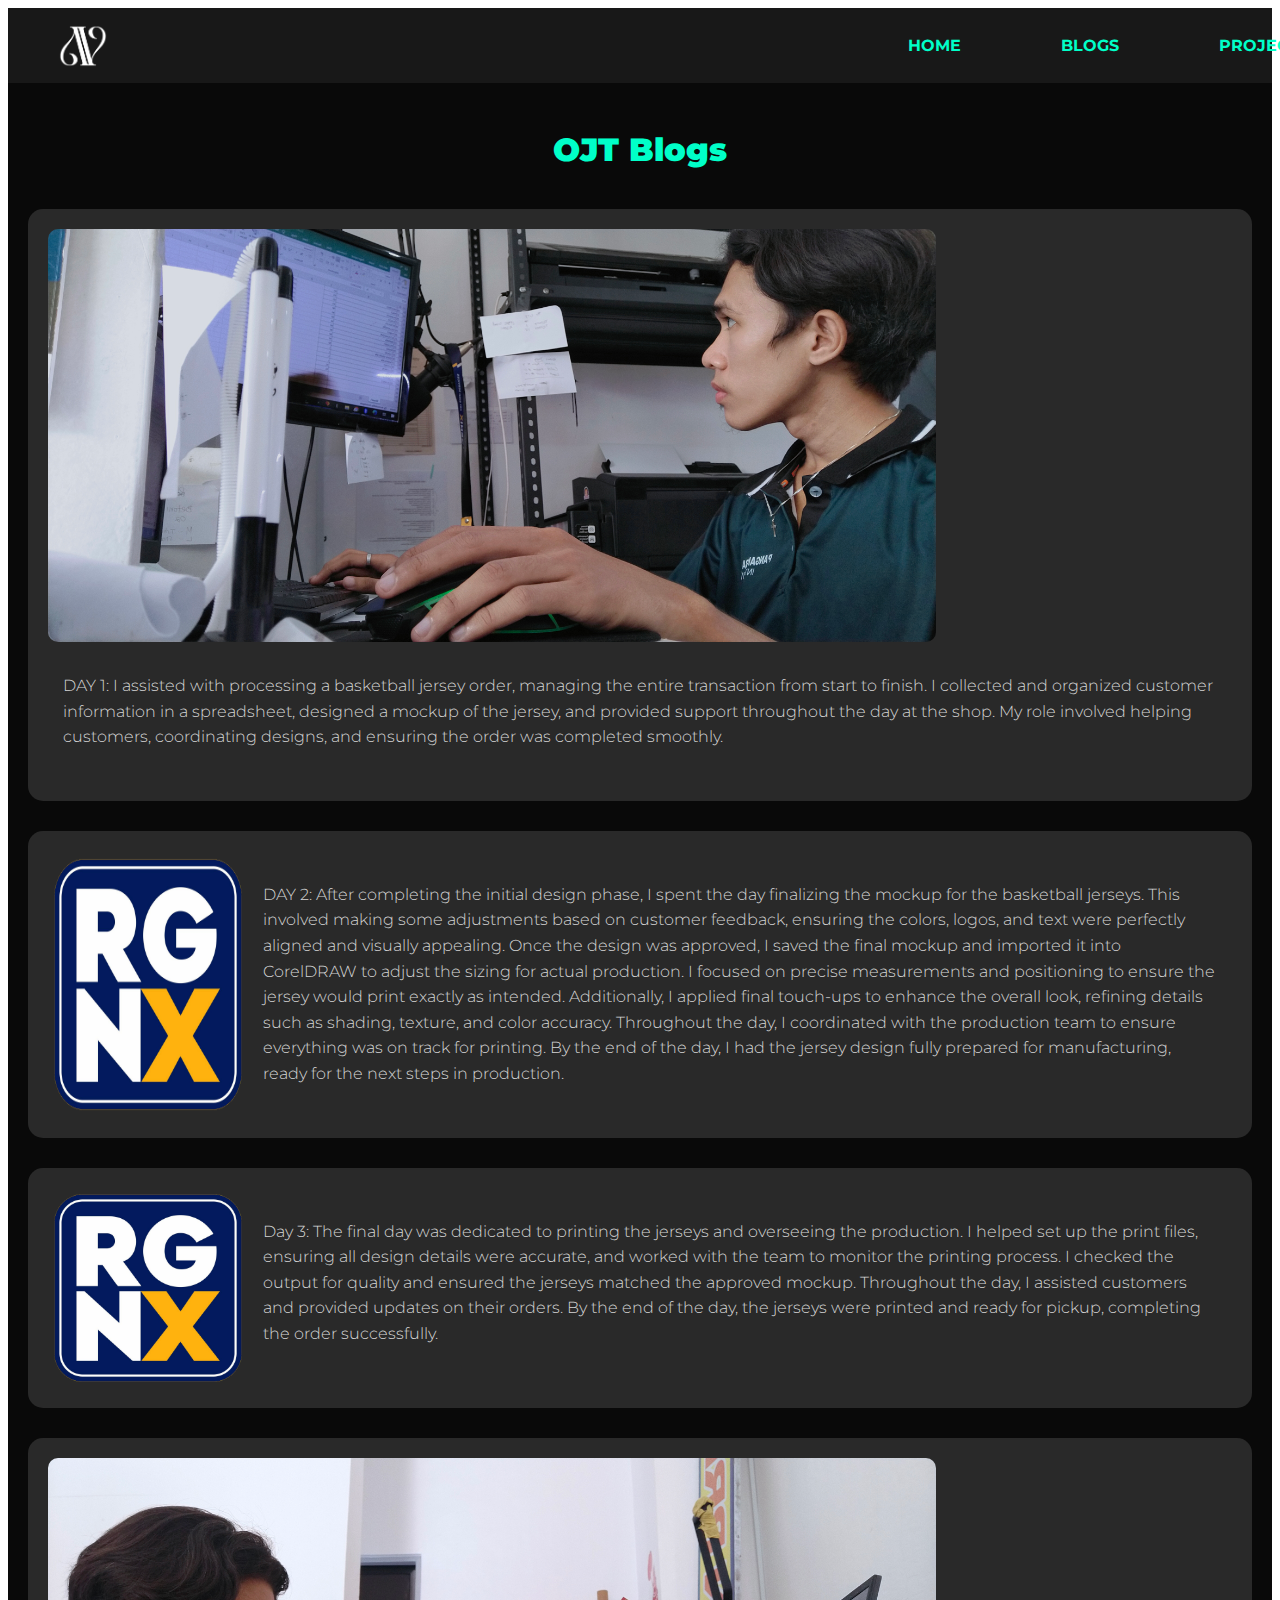
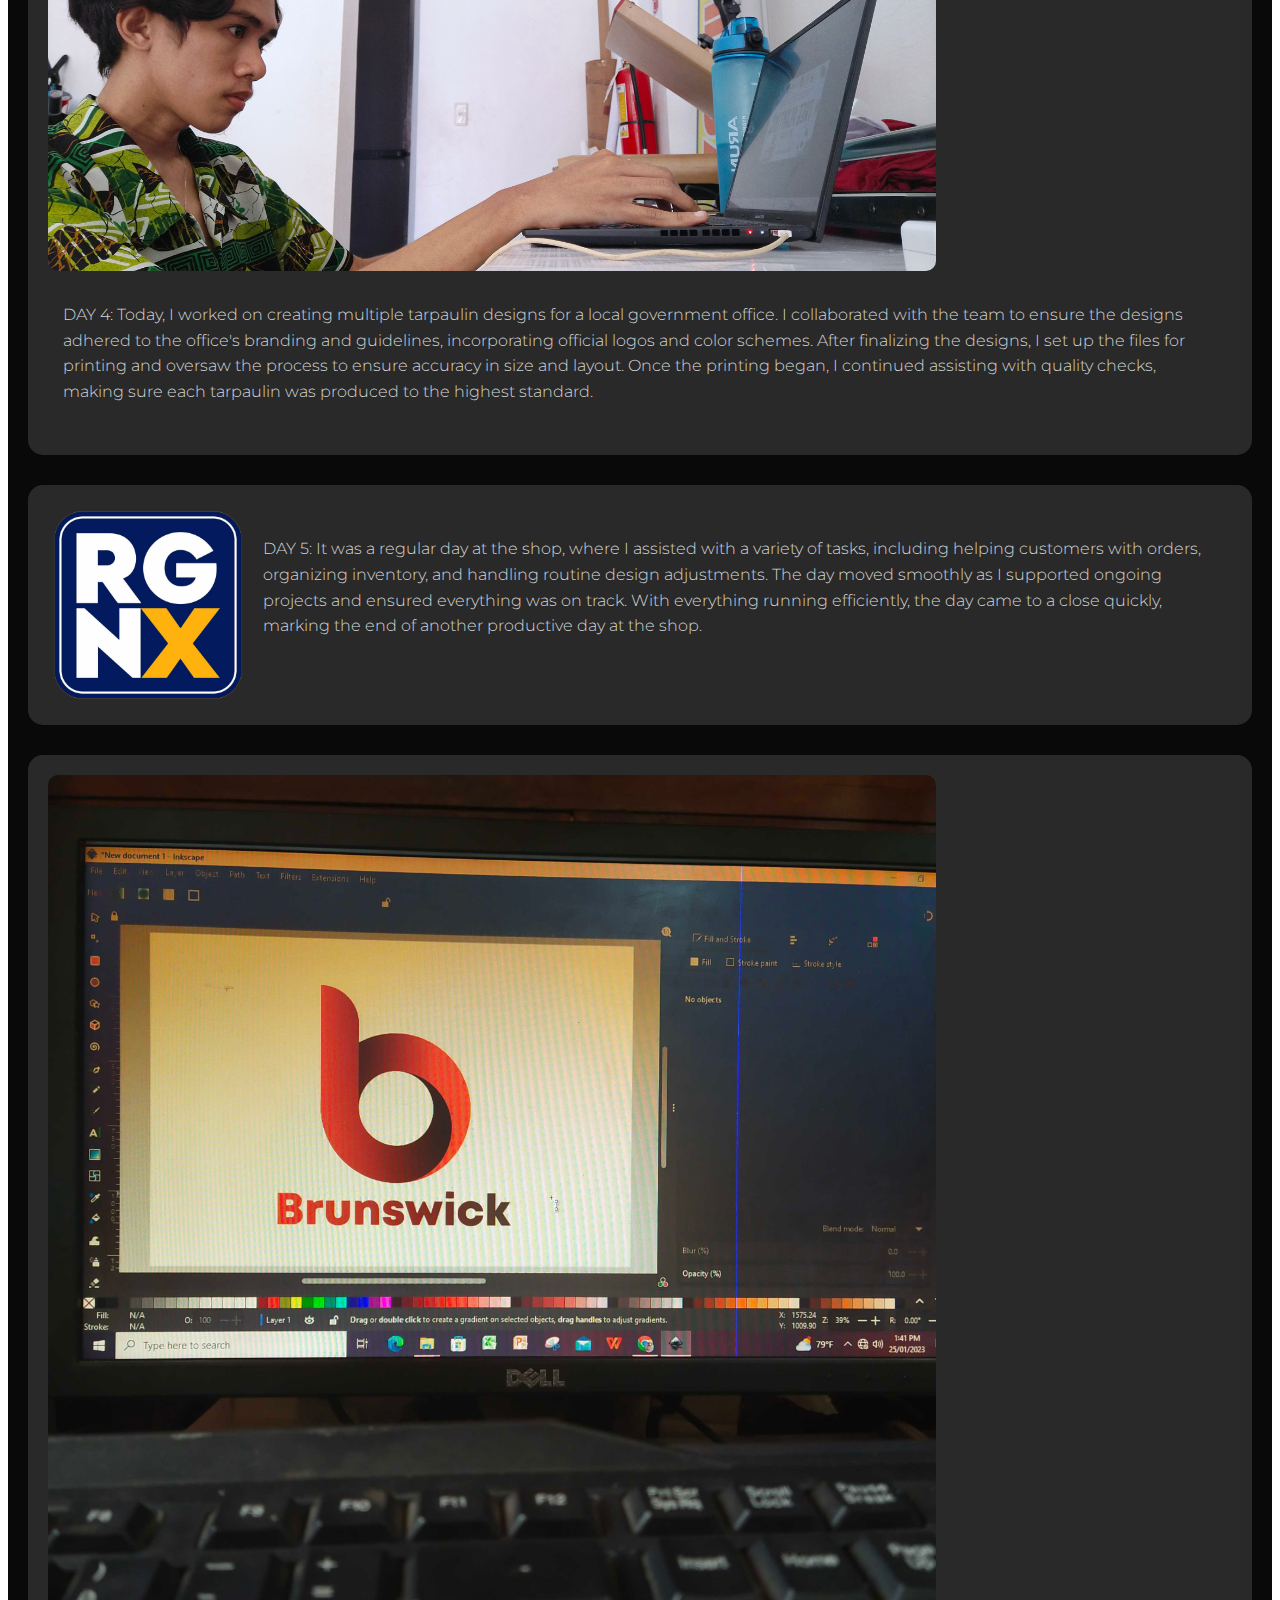
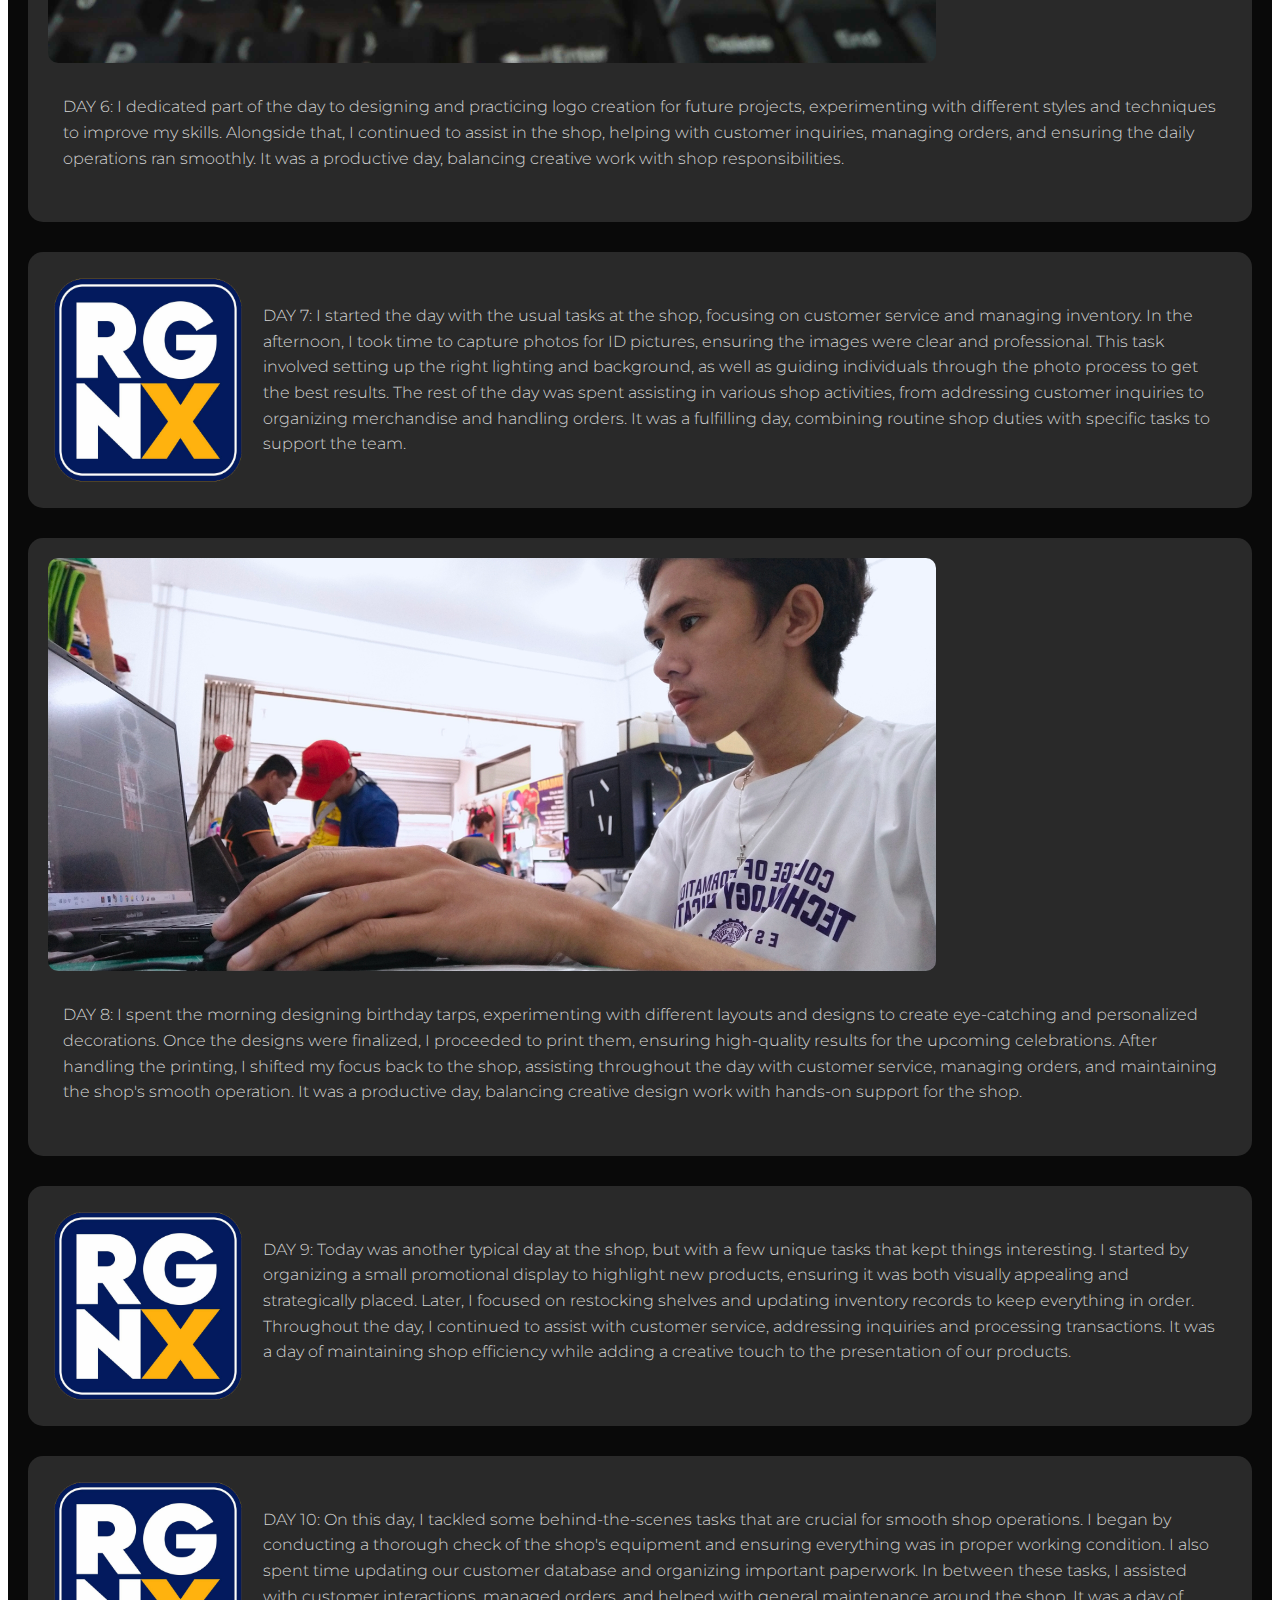
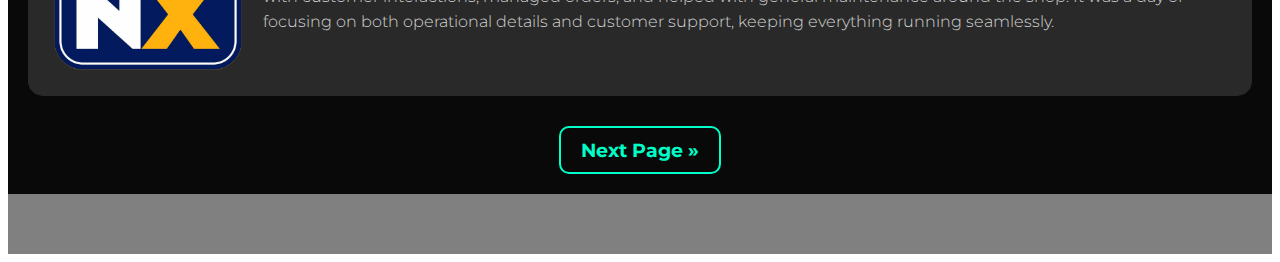
<file: blog.html>
<!DOCTYPE html>
<html lang="en">

<head>
    <!-- CUSTOM FONT -->
    <link rel="preconnect" href="https://fonts.googleapis.com">
    <link rel="preconnect" href="https://fonts.gstatic.com" crossorigin>
    <link href="https://fonts.googleapis.com/css2?family=Montserrat:wght@100..900&display=swap" rel="stylesheet">

    <meta charset="UTF-8">
    <meta name="viewport" content="width=device-width, initial-scale=1.0">

    <link rel="stylesheet" href="index.css">
    <link rel="stylesheet" href="aboutme.css">
    <title>Daily Blog</title>
</head>

<body>

    <!-- Header menu -->
    <nav class="index_header_menu">
        <img class="header_logo" src="images/headlogo.png" alt="headerlogo">
        <h6 class="menu_home"> <a class="menu" href="index.html">HOME</a></h6>
        <h6 class="menu_blogs"><a class="menu" href="blog.html">BLOGS</a></h6>
        <h6 class="menu_proj"><a class="menu" href="https://www.behance.net/artixan" target="_blank">PROJECTS</a></h6>
    </nav>

    <!-- Blog content -->
    <div class="blog-container">
        <h2 class="blog-title">OJT Blogs</h2>

        <div class="blog-post">
            <img class="blog-image" src="images/day1.jpg" alt="Blog Image 1">
            <div class="blog-text">
                <p>DAY 1:   I assisted with processing a basketball jersey order, managing the entire transaction from start to finish. I collected and organized customer information in a spreadsheet, designed a mockup of the jersey, and provided support throughout the day at the shop. My role involved helping customers, coordinating designs, and ensuring the order was completed smoothly.</p>
            </div>
        </div>

        <div class="blog-post">
            <img class="blog-noimage" src="images/reygenix.png" alt="Sample Blog Image 2"> 
            <div class="blog-text">
                <p>DAY 2: After completing the initial design phase, I spent the day finalizing the mockup for the basketball jerseys. This involved making some adjustments based on customer feedback, ensuring the colors, logos, and text were perfectly aligned and visually appealing. Once the design was approved, I saved the final mockup and imported it into CorelDRAW to adjust the sizing for actual production. I focused on precise measurements and positioning to ensure the jersey would print exactly as intended. Additionally, I applied final touch-ups to enhance the overall look, refining details such as shading, texture, and color accuracy. Throughout the day, I coordinated with the production team to ensure everything was on track for printing. By the end of the day, I had the jersey design fully prepared for manufacturing, ready for the next steps in production.

                </p>
            </div>
        </div>

        <div class="blog-post">
            <img class="blog-noimage" src="images/reygenix.png" alt="Sample Blog Image 3">
            <div class="blog-text">
                <p>Day 3: The final day was dedicated to printing the jerseys and overseeing the production. I helped set up the print files, ensuring all design details were accurate, and worked with the team to monitor the printing process. I checked the output for quality and ensured the jerseys matched the approved mockup. Throughout the day, I assisted customers and provided updates on their orders. By the end of the day, the jerseys were printed and ready for pickup, completing the order successfully.</p>
            </div>
        </div>


        <div class="blog-post">
            <img class="blog-image" src="images/day4.jpg" alt="Blog Image 1">
            <div class="blog-text">
                <p>DAY 4: Today, I worked on creating multiple tarpaulin designs for a local government office. I collaborated with the team to ensure the designs adhered to the office's branding and guidelines, incorporating official logos and color schemes. After finalizing the designs, I set up the files for printing and oversaw the process to ensure accuracy in size and layout. Once the printing began, I continued assisting with quality checks, making sure each tarpaulin was produced to the highest standard.</p>
            </div>
        </div>

        <div class="blog-post">
            <img class="blog-noimage" src="images/reygenix.png" alt="Sample Blog Image 3">
            <div class="blog-text">
                <p>DAY 5: It was a regular day at the shop, where I assisted with a variety of tasks, including helping customers with orders, organizing inventory, and handling routine design adjustments. The day moved smoothly as I supported ongoing projects and ensured everything was on track. With everything running efficiently, the day came to a close quickly, marking the end of another productive day at the shop.</p>
            </div>
        </div>

        <div class="blog-post">
            <img class="blog-image" src="images/day6.jpg" alt="Blog Image 1">
            <div class="blog-text">
                <p>DAY 6: I dedicated part of the day to designing and practicing logo creation for future projects, experimenting with different styles and techniques to improve my skills. Alongside that, I continued to assist in the shop, helping with customer inquiries, managing orders, and ensuring the daily operations ran smoothly. It was a productive day, balancing creative work with shop responsibilities.</p>
            </div>
        </div>

        <div class="blog-post">
            <img class="blog-noimage" src="images/reygenix.png" alt="Sample Blog Image 3">
            <div class="blog-text">
                <p>DAY 7: I started the day with the usual tasks at the shop, focusing on customer service and managing inventory. In the afternoon, I took time to capture photos for ID pictures, ensuring the images were clear and professional. This task involved setting up the right lighting and background, as well as guiding individuals through the photo process to get the best results. The rest of the day was spent assisting in various shop activities, from addressing customer inquiries to organizing merchandise and handling orders. It was a fulfilling day, combining routine shop duties with specific tasks to support the team.</p>
            </div>
        </div>

        
        <div class="blog-post">
            <img class="blog-image" src="images/day8.jpg" alt="Blog Image 1">
            <div class="blog-text">
                <p>DAY 8: I spent the morning designing birthday tarps, experimenting with different layouts and designs to create eye-catching and personalized decorations. Once the designs were finalized, I proceeded to print them, ensuring high-quality results for the upcoming celebrations. After handling the printing, I shifted my focus back to the shop, assisting throughout the day with customer service, managing orders, and maintaining the shop's smooth operation. It was a productive day, balancing creative design work with hands-on support for the shop.</p>
            </div>
        </div>


        <div class="blog-post">
            <img class="blog-noimage" src="images/reygenix.png" alt="Sample Blog Image 3">
            <div class="blog-text">
                <p>DAY 9: Today was another typical day at the shop, but with a few unique tasks that kept things interesting. I started by organizing a small promotional display to highlight new products, ensuring it was both visually appealing and strategically placed. Later, I focused on restocking shelves and updating inventory records to keep everything in order. Throughout the day, I continued to assist with customer service, addressing inquiries and processing transactions. It was a day of maintaining shop efficiency while adding a creative touch to the presentation of our products.</p>
            </div>
        </div>


        <div class="blog-post">
            <img class="blog-noimage" src="images/reygenix.png" alt="Sample Blog Image 3">
            <div class="blog-text">
                <p>DAY 10: On this day, I tackled some behind-the-scenes tasks that are crucial for smooth shop operations. I began by conducting a thorough check of the shop's equipment and ensuring everything was in proper working condition. I also spent time updating our customer database and organizing important paperwork. In between these tasks, I assisted with customer interactions, managed orders, and helped with general maintenance around the shop. It was a day of focusing on both operational details and customer support, keeping everything running seamlessly.</p>
            </div>
        </div>



        <!--  2nd blog page -->

        <div class="pagination">
            <a class="next-page" href="blog2.html">Next Page &raquo;</a>
        </div>


    </div>

 
</div>

    <footer class="footer"></footer>

</body>
</html>
</file>
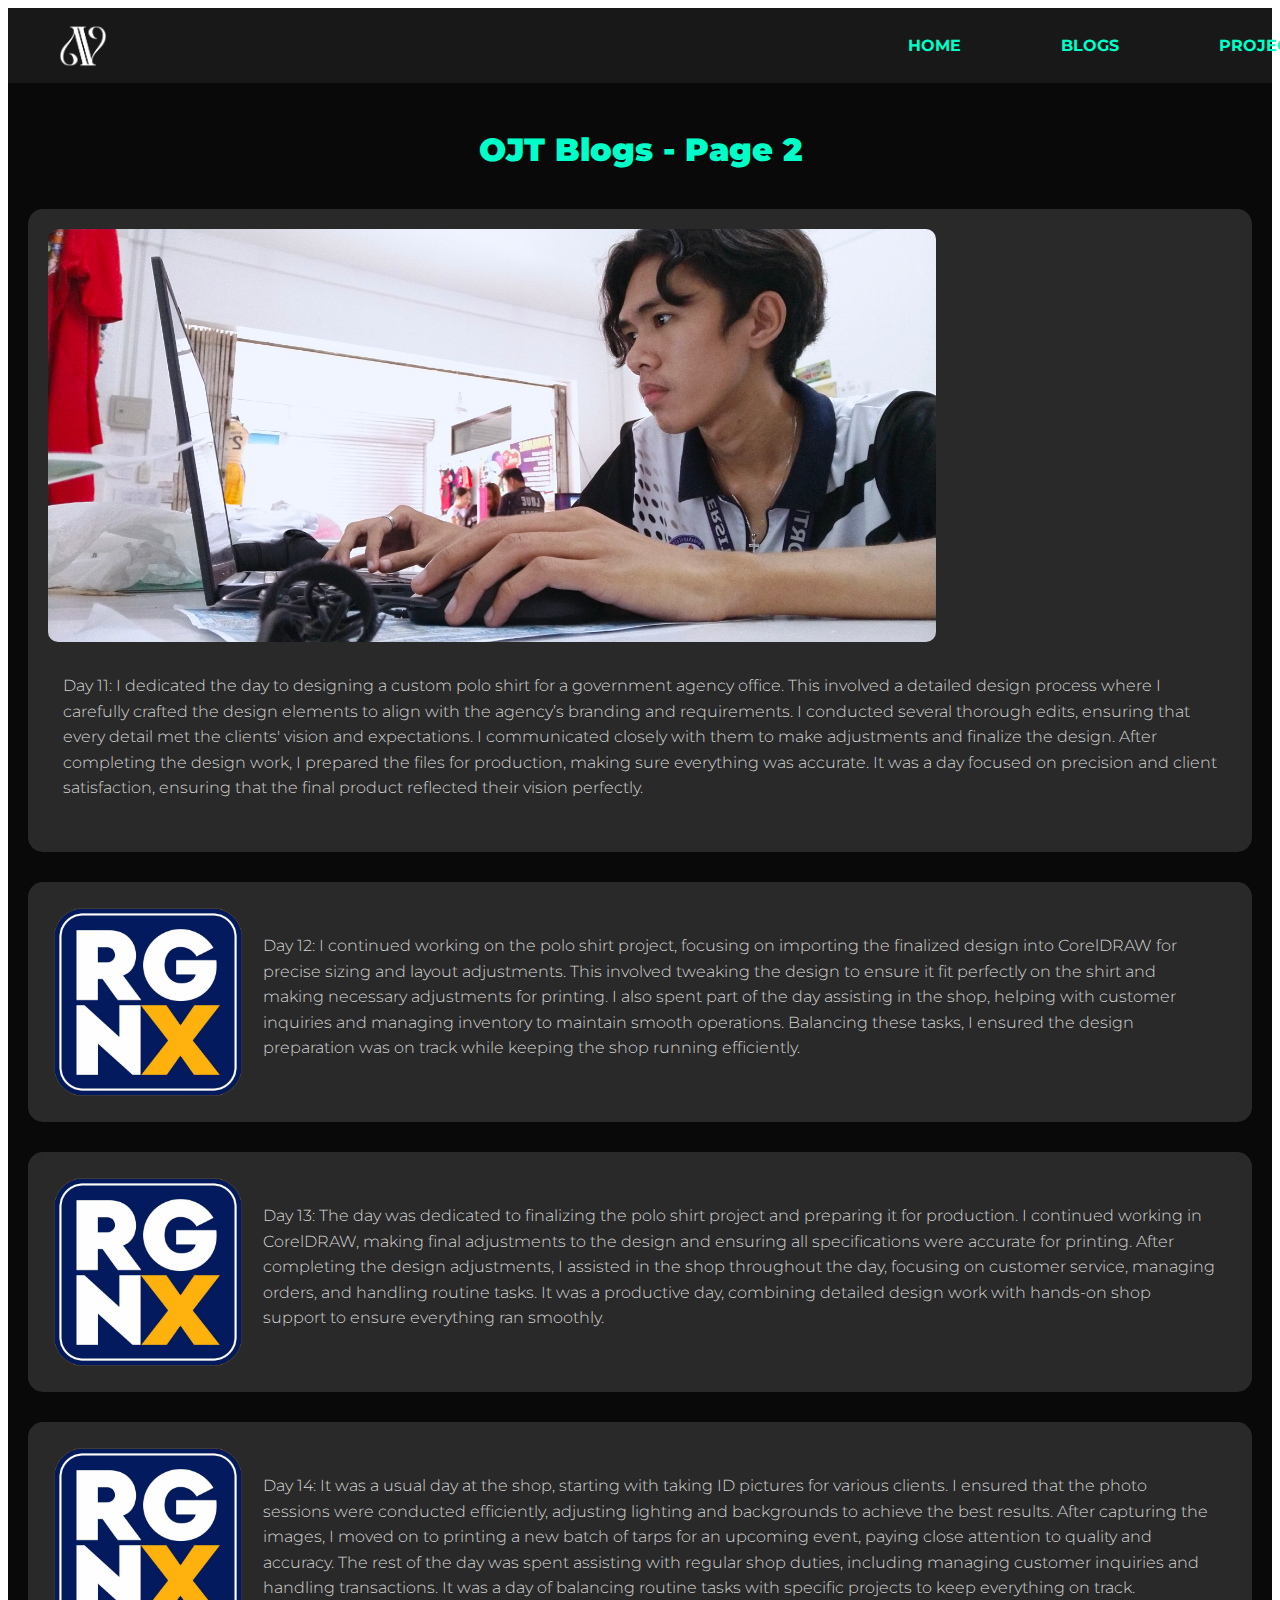
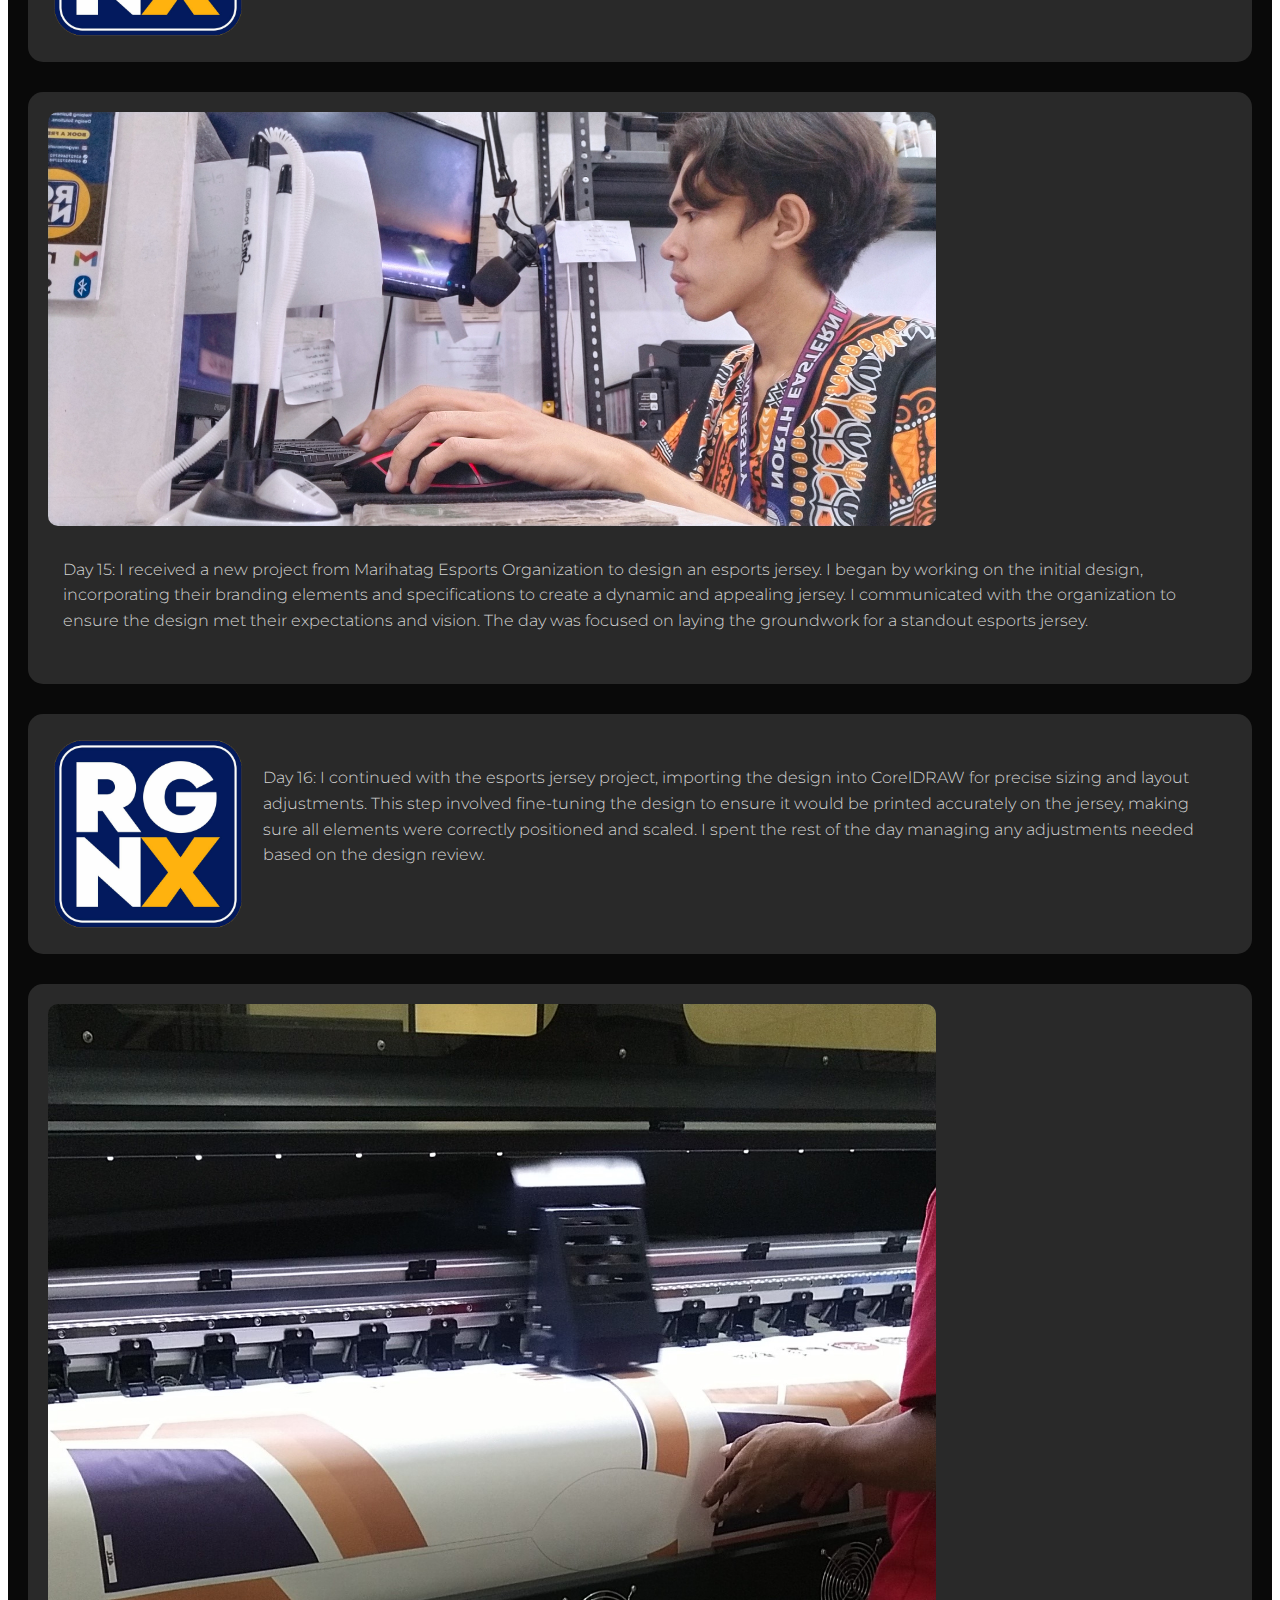
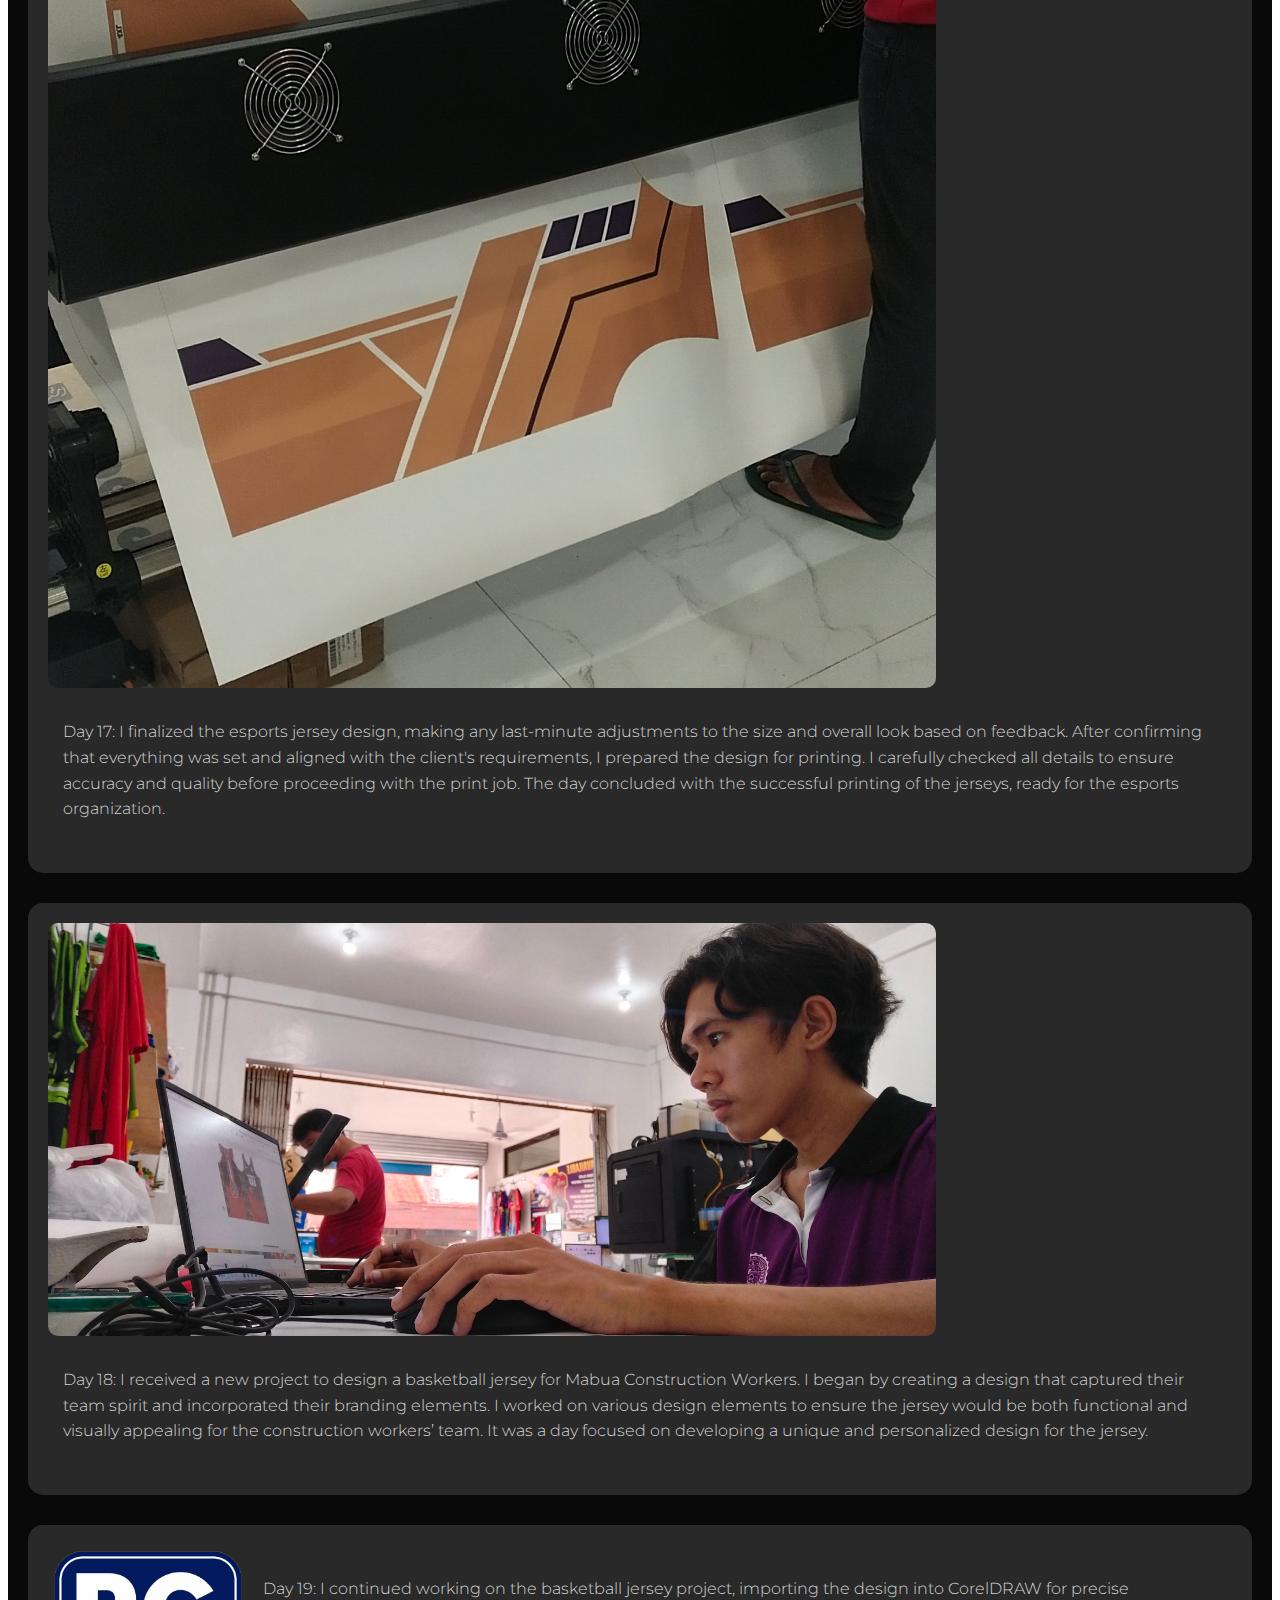
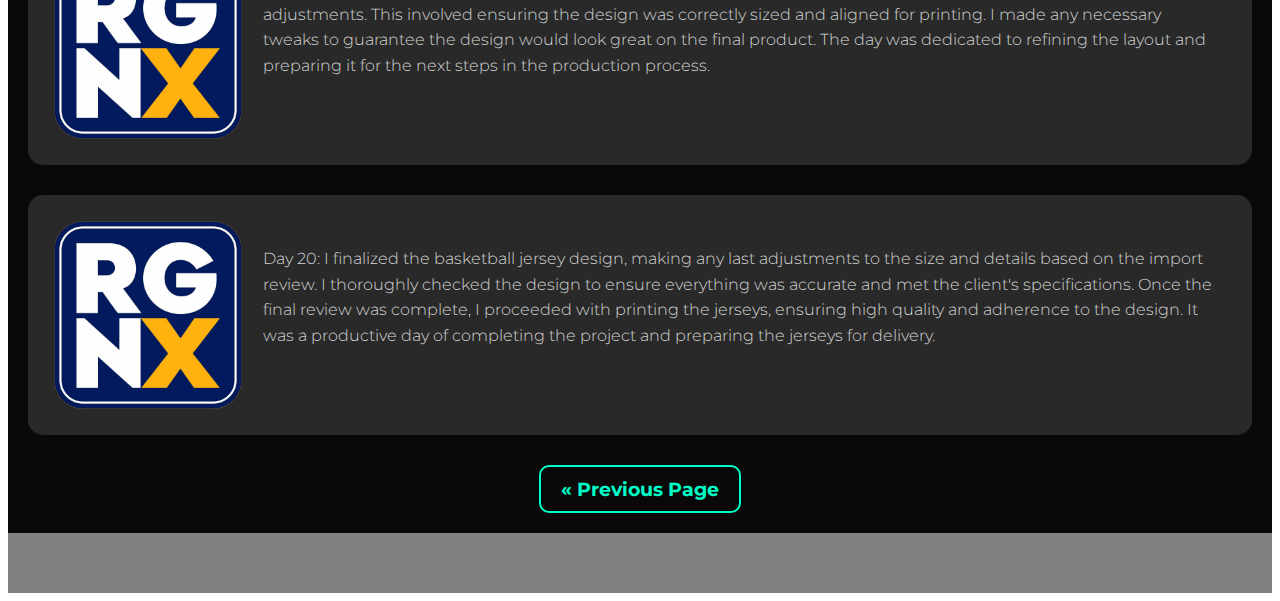
<file: blog2.html>
<!DOCTYPE html>
<html lang="en">

<head>
    <!-- CUSTOM FONT -->
    <link rel="preconnect" href="https://fonts.googleapis.com">
    <link rel="preconnect" href="https://fonts.gstatic.com" crossorigin>
    <link href="https://fonts.googleapis.com/css2?family=Montserrat:wght@100..900&display=swap" rel="stylesheet">

    <meta charset="UTF-8">
    <meta name="viewport" content="width=device-width, initial-scale=1.0">

    <link rel="stylesheet" href="index.css">
    <link rel="stylesheet" href="aboutme.css">
    <title>Daily Blog - Page 2</title>
</head>

<body>

    <!-- Header menu -->
    <nav class="index_header_menu">
        <img class="header_logo" src="images/headlogo.png" alt="headerlogo">
        <h6 class="menu_home"> <a class="menu" href="index.html">HOME</a></h6>
        <h6 class="menu_blogs"><a class="menu" href="blog.html">BLOGS</a></h6>
        <h6 class="menu_proj"><a class="menu" href="https://www.behance.net/artixan" target="_blank">PROJECTS</a></h6>
    </nav>

    <!-- Blog content -->
    <div class="blog-container">
        <h2 class="blog-title">OJT Blogs - Page 2</h2>

        <div class="blog-post">
            <img class="blog-image" src="images/day11.jpg" alt="Blog Image 1">
            <div class="blog-text">
                <p>
                    Day 11: I dedicated the day to designing a custom polo shirt for a government agency office. This involved a detailed design process where I carefully crafted the design elements to align with the agency’s branding and requirements. I conducted several thorough edits, ensuring that every detail met the clients' vision and expectations. I communicated closely with them to make adjustments and finalize the design. After completing the design work, I prepared the files for production, making sure everything was accurate. It was a day focused on precision and client satisfaction, ensuring that the final product reflected their vision perfectly.</p>
            </div>
        </div>

        <div class="blog-post">
            <img class="blog-noimage" src="images/reygenix.png" alt="Sample Blog Image 2"> 
            <div class="blog-text">
                <p>Day 12: I continued working on the polo shirt project, focusing on importing the finalized design into CorelDRAW for precise sizing and layout adjustments. This involved tweaking the design to ensure it fit perfectly on the shirt and making necessary adjustments for printing. I also spent part of the day assisting in the shop, helping with customer inquiries and managing inventory to maintain smooth operations. Balancing these tasks, I ensured the design preparation was on track while keeping the shop running efficiently.
                </p>
            </div>
        </div>


        <div class="blog-post">
            <img class="blog-noimage" src="images/reygenix.png" alt="Sample Blog Image 2"> 
            <div class="blog-text">
                <p> Day 13: The day was dedicated to finalizing the polo shirt project and preparing it for production. I continued working in CorelDRAW, making final adjustments to the design and ensuring all specifications were accurate for printing. After completing the design adjustments, I assisted in the shop throughout the day, focusing on customer service, managing orders, and handling routine tasks. It was a productive day, combining detailed design work with hands-on shop support to ensure everything ran smoothly.
                </p>
            </div>
        </div>

        <div class="blog-post">
            <img class="blog-noimage" src="images/reygenix.png" alt="Sample Blog Image 2"> 
            <div class="blog-text">
                <p>Day 14: It was a usual day at the shop, starting with taking ID pictures for various clients. I ensured that the photo sessions were conducted efficiently, adjusting lighting and backgrounds to achieve the best results. After capturing the images, I moved on to printing a new batch of tarps for an upcoming event, paying close attention to quality and accuracy. The rest of the day was spent assisting with regular shop duties, including managing customer inquiries and handling transactions. It was a day of balancing routine tasks with specific projects to keep everything on track.</p>
            </div>
        </div>

        <div class="blog-post">
            <img class="blog-image" src="images/day15.jpg" alt="Blog Image 1">
            <div class="blog-text">
                <p>
                    Day 15: I received a new project from Marihatag Esports Organization to design an esports jersey. I began by working on the initial design, incorporating their branding elements and specifications to create a dynamic and appealing jersey. I communicated with the organization to ensure the design met their expectations and vision. The day was focused on laying the groundwork for a standout esports jersey.</p>
            </div>
        </div>

        
        <div class="blog-post">
            <img class="blog-noimage" src="images/reygenix.png" alt="Sample Blog Image 2"> 
            <div class="blog-text">
                <p>Day 16: I continued with the esports jersey project, importing the design into CorelDRAW for precise sizing and layout adjustments. This step involved fine-tuning the design to ensure it would be printed accurately on the jersey, making sure all elements were correctly positioned and scaled. I spent the rest of the day managing any adjustments needed based on the design review.</p>
            </div>
        </div>

        <div class="blog-post">
            <img class="blog-image" src="images/day17.jpg" alt="Blog Image 1">
            <div class="blog-text">
                <p>Day 17: I finalized the esports jersey design, making any last-minute adjustments to the size and overall look based on feedback. After confirming that everything was set and aligned with the client's requirements, I prepared the design for printing. I carefully checked all details to ensure accuracy and quality before proceeding with the print job. The day concluded with the successful printing of the jerseys, ready for the esports organization.</p>
            </div>
        </div>
        

        <div class="blog-post">
            <img class="blog-image" src="images/day18.jpg" alt="Blog Image 1">
            <div class="blog-text">
                <p>Day 18: I received a new project to design a basketball jersey for Mabua Construction Workers. I began by creating a design that captured their team spirit and incorporated their branding elements. I worked on various design elements to ensure the jersey would be both functional and visually appealing for the construction workers’ team. It was a day focused on developing a unique and personalized design for the jersey.</p>
            </div>
        </div>


        <div class="blog-post">
            <img class="blog-noimage" src="images/reygenix.png" alt="Sample Blog Image 2"> 
            <div class="blog-text">
                <p>Day 19: I continued working on the basketball jersey project, importing the design into CorelDRAW for precise adjustments. This involved ensuring the design was correctly sized and aligned for printing. I made any necessary tweaks to guarantee the design would look great on the final product. The day was dedicated to refining the layout and preparing it for the next steps in the production process.</p>
            </div>
        </div>


        <div class="blog-post">
            <img class="blog-noimage" src="images/reygenix.png" alt="Sample Blog Image 2"> 
            <div class="blog-text">
                <p>Day 20: I finalized the basketball jersey design, making any last adjustments to the size and details based on the import review. I thoroughly checked the design to ensure everything was accurate and met the client's specifications. Once the final review was complete, I proceeded with printing the jerseys, ensuring high quality and adherence to the design. It was a productive day of completing the project and preparing the jerseys for delivery.</p>
            </div>
        </div>


        <!-- Back to Page 1 button -->
        <div class="pagination">
            <a class="previous-page" href="blog.html">&laquo; Previous Page</a>
        </div>
    </div>

    <footer class="footer"></footer>

</body>
</html>
</file>
<file: index.css>
.index_header_menu {
    height: 75px;
    margin: 0 auto;
    max-width: 1500px;
    background-color: #181818;
    display: flex;
    align-items: center;
    padding: 0;
   

}

.menu_home {
    padding-left: 800px;
    text-decoration: none;
    font-size: 1rem;
    font-family: "Montserrat", sans-serif;
    color: #00ffc8;
    text-align: right;
}

.menu {
    text-decoration: none;
    color: #00ffc8;
    
}


.menu_blogs {
    text-decoration: none;
    font-size: 1rem;
    font-family: "Montserrat", sans-serif;
    color: #00ffc8;
    padding-left: 100px;
}


.menu_proj {
    text-decoration: none;
    font-size: 1rem;
    font-family: "Montserrat", sans-serif;
    color: #00ffc8;
    padding-left: 100px;
}


.index_main_header {
    padding: 0;
    align-items: flex-end;
    margin: 0 auto;
    height: 600px;
    max-width: 1500px;
    background-color: rgb(41, 41, 41);
    display: flex;
    
    
}


.container_intro {
   
height: 200px;
width: 500px;
margin-left: 250px;
margin-bottom: 170px;


}

.intro {
    margin: 0;
    padding: 0;
    font-family: "Montserrat", sans-serif;
    font-optical-sizing: auto;
    font-weight: 700;
    font-style: normal;
    text-align: right;
    color: #00ffc8;
    font-size: 1.5rem;

}

.intro_h1 {
    margin: 0;
    padding: 0;
    font-family: "Montserrat", sans-serif;
    font-optical-sizing: auto;
    font-weight: 900;
    font-style: normal;
    text-align: right;
    color: #ffffff;

}


.intro_p{
    font-family: "Montserrat", sans-serif;
    font-optical-sizing: auto;
    font-weight: 300;
    font-style: normal;
    text-align: right;
    color: #d5d5d5;
}


.index_mainimg {
  
    
    width: 350px;
    padding-left: 200px;
  
}

.header_logo {
    align-items: left;

    padding-left: 50px;
    width: 50px;

}

.expertiselogo {
    
    margin-left: 85px;
    width: 165px;
    

}

.expertise {
    padding: 20px;
    
    


}

.footer {

    height: 60px;
    max-width: 1500px;
    background-color: grey;
    position: relative;
}


/* mobile version */

/* MULTIPLE DEVICE SIZE - max 600px, min601px, min768px, min992px */


@media only screen and (max-width: 600px) {

    .index_header_menu {
        width: 100%;
    }

    .index_main_header {
        width: 100%;
        justify-content: center;
    }

    .index_mainimg {
        padding-left: 0;
        position: fixed;
         width: 100%; /* Slightly smaller than 100%, adjust as needed */
            max-width: 350px;
    }

    .header_logo {
        padding-top: 10px;
        padding-left: 10px;
        width: 50px;
        align-items: left;
        margin: 0 auto;
    }

    .container_intro {
        z-index: 100; /* Ensure the text is in front */
        margin: 0 auto;
        height: auto;
        width: 90%;
    }
        
    .intro_p{ 
        display: none;
    }

    .intro { 
        text-align: center;
    }
        
    .intro_h1 {
        text-align: center;
        padding-bottom: 50px;
    }

    .header_logo {
        padding-top: 0;
        margin: 0;
        padding-left: 10px;
        width: 50px;
    }     

    .menu {
        text-decoration: none;
        color: #00ffc8;
            
    }
        
    .menu_blogs {
        display: none;
        
    }
        
        
    .menu_proj {
        display: none;
        
    }

    .menu_home {
        display: none;
    }


}


@media only screen and (max-width: 768px) {

    .index_header_menu {
        width: 100%;
    }

    .index_main_header {
        width: 100%;
        justify-content: center;
    }

    .index_mainimg {
        padding-left: 0;
        position: fixed;
         width: 100%; /* Slightly smaller than 100%, adjust as needed */
            max-width: 350px;
    }

    .header_logo {
        padding-top: 10px;
        padding-left: 10px;
        width: 50px;
        align-items: left;
        margin: 0 auto;
    }

    .container_intro {
        z-index: 100; /* Ensure the text is in front */
        margin: 0 auto;
        height: auto;
        width: 90%;
    }
        
    .intro_p{ 
        display: none;
    }

    .intro { 
        text-align: center;
    }
        
    .intro_h1 {
        text-align: center;
        padding-bottom: 50px;
    }

    .header_logo {
        padding-top: 0;
        margin: 0;
        padding-left: 10px;
        width: 50px;
    }     

    .menu {
        text-decoration: none;
        color: #00ffc8;
            
    }


        
.menu_blogs {
    display: none;
    
}
    
    
.menu_proj {
    display: none;
    
}

.menu_home {
    display: none;
}
        


}

@media only screen and (max-width: 992px) {

    .index_header_menu {
        width: 100%;
    }

    .index_main_header {
        width: 100%;
        justify-content: center;
    }

    .index_mainimg {
        padding-left: 0;
        position: fixed;
         width: 100%; /* Slightly smaller than 100%, adjust as needed */
            max-width: 350px;
    }

    .header_logo {
        padding-top: 10px;
        padding-left: 10px;
        width: 50px;
        align-items: left;
        margin: 0 auto;
    }

    .container_intro {
        z-index: 100; /* Ensure the text is in front */
        margin: 0 auto;
        height: auto;
        width: 90%;
    }
        
    .intro_p{ 
        display: none;
    }

    .intro { 
        text-align: center;
    }
        
    .intro_h1 {
        text-align: center;
        padding-bottom: 50px;
    }

    .header_logo {
        padding-top: 0;
        margin: 0;
        padding-left: 10px;
        width: 50px;
    }     

    .menu {
        text-decoration: none;
        color: #00ffc8;
            
    }


        
.menu_blogs {
    display: none;
    
}
    
    
.menu_proj {
    display: none;
    
}

.menu_home {
    display: none;
}
        


}


@media only screen and (max-width: 1200px) {

    .index_header_menu {
        width: 100%;
    }

    .index_main_header {
        width: 100%;
        justify-content: center;
    }

    .index_mainimg {
        padding-left: 0;
        position: fixed;
         width: 100%; /* Slightly smaller than 100%, adjust as needed */
            max-width: 350px;
    }

    .header_logo {
        padding-top: 10px;
        padding-left: 10px;
        width: 50px;
        align-items: left;
        margin: 0 auto;
    }

    .container_intro {
        z-index: 100; /* Ensure the text is in front */
        margin: 0 auto;
        height: auto;
        width: 90%;
    }
        
    .intro_p{ 
        display: none;
    }

    .intro { 
        text-align: center;
    }
        
    .intro_h1 {
        text-align: center;
        padding-bottom: 50px;
    }

    .header_logo {
        padding-top: 0;
        margin: 0;
        padding-left: 10px;
        width: 50px;
    }     

    .menu {
        text-decoration: none;
        color: #00ffc8;
            
    }

    .menu_blogs {
        display: none;
        
    }
        
        
    .menu_proj {
        display: none;
        
    }
    
    .menu_home {
        display: none;
    }
        


}
</file>
<file: aboutme.css>
.aboutme {
    height: 550px;
    margin: 0 auto;
    max-width: 1500px;
    background-color: rgb(24, 24, 24);
    
    padding: 0;
   

}


.txtaboutme {
    margin: 0;
    padding-left: 30px;
    padding-top: 30px;
    font-family: "Montserrat", sans-serif;
    font-optical-sizing: auto;
    font-weight: 900;
    font-style: normal;
    color: #00ffc8;
    font-size: 2rem;
    font-style: italic;

}

.roundedrec {
    margin-top: 20px;
    margin-bottom: 60px;
    height: 400px;
    width: 1100px;
    background-color: rgb(41, 41, 41);
    margin-left: 30px;
    border-radius: 20px;
    align-content: center;
   
  

}


/* Adaptive blog layout */
.blog-container {
    background-color: rgb(9, 9, 9);
    max-width: 1500px;
    margin: 0 auto;
    padding: 20px;
}

.blog-title {
    text-align: center;
    font-family: "Montserrat", sans-serif;
    font-weight: 900;
    color: #00ffc8;
    font-size: 2rem;
    margin-bottom: 40px;
}

.blog-post {
    display: flex;
    flex-wrap: wrap;
    margin-bottom: 30px;
    background-color: rgb(41, 41, 41);
    border-radius: 15px;
    overflow: hidden;
    padding: 20px;
}

.blog-image {
    flex: 1 1 300px;
    max-width: 75%;
    height: auto;
    border-radius: 10px;
}

.blog-noimage {
    flex: 1 1 300px;
    max-width: 200px;
    height: auto;
    border-radius: 10px;
}

.blog-text {
    flex: 2 1 500px;
    padding: 15px;
    font-family: "Montserrat", sans-serif;
    color: #d5d5d5;
    font-weight: 300;
    line-height: 1.6;
}

.pagination {
    text-align: center;
    margin-top: 20px;
}

.next-page, .previous-page {
    text-decoration: none;
    color: #00ffc8;
    font-family: "Montserrat", sans-serif;
    font-weight: 700;
    font-size: 1.2rem;
    padding: 10px 20px;
    border: 2px solid #00ffc8;
    border-radius: 10px;
    display: inline-block;
}

.next-page:hover, .previous-page:hover {
    background-color: #00ffc8;
    color: #000;
}


/* Mobile-friendly adjustments */
@media only screen and (max-width: 768px) {
    .blog-post {
        flex-direction: column;
        text-align: center;
    }

    .blog-image {
        width: 100%;
    }
}
</file>
